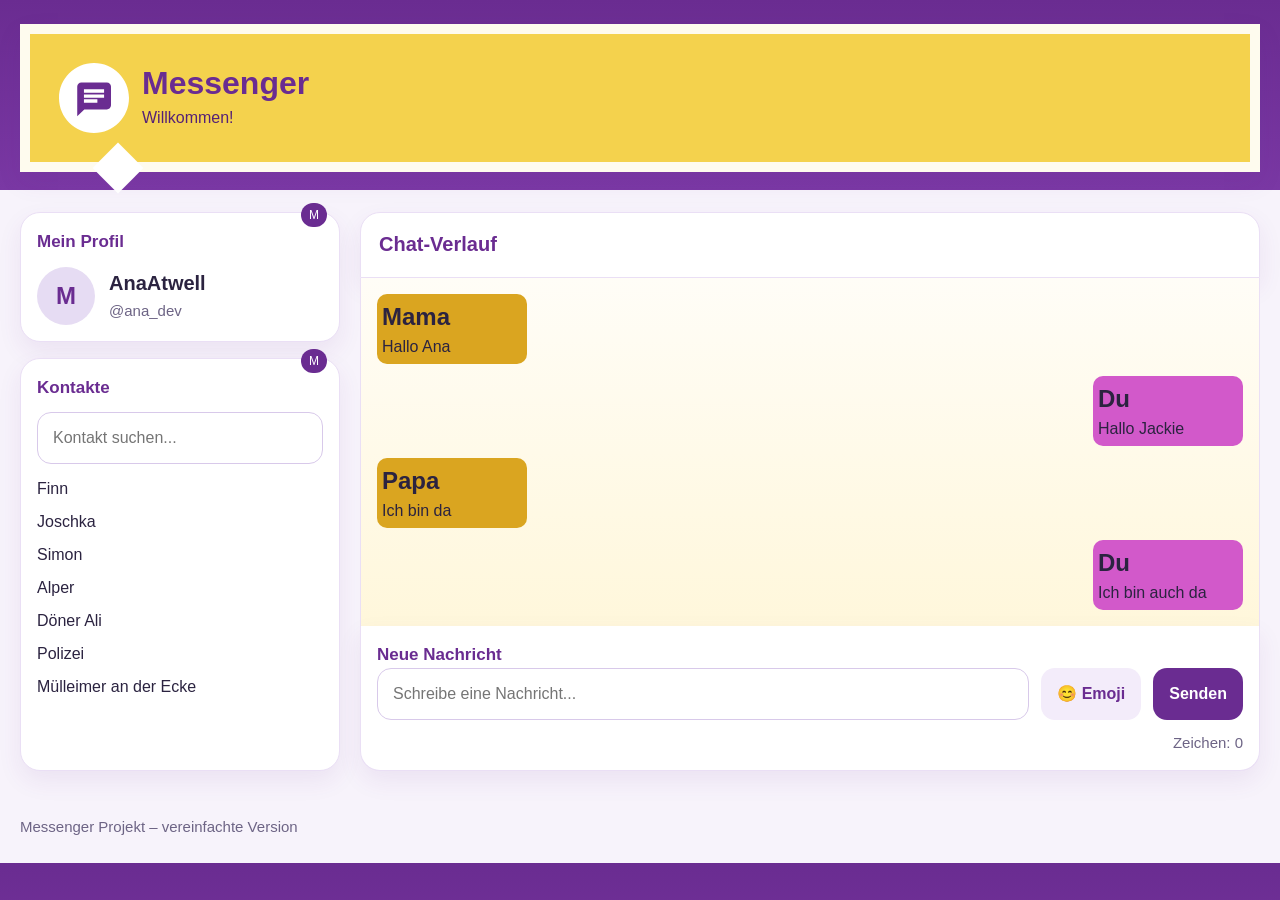
<file: test.html>
<!DOCTYPE html>
<html lang="de">
<head>
  <meta charset="UTF-8" />
  <meta name="viewport" content="width=device-width, initial-scale=1.0" />
  <title>Messenger - Lektion 6</title>

  <link rel="stylesheet" href="test.css" />
</head>
<body>
  <div class="app">

    <!-- =========================================================
         HEADER
    ========================================================= -->
    <header class="app-header">
      <div class="header-banner">
        <div class="brand">
          <div class="brand-logo">

           <img src="./assets/android-messages.svg" alt="">

            </svg>
          </div>

          <div>
            <h1 id="uber">Messenger</h1>
            <p id="user-greeting">
              Willkommen!
            </p>
          </div>
        </div>
      </div>
    </header>

    <!-- =========================================================
         MAIN
    ========================================================= -->
    <div class="layout">

      <!-- SIDEBAR -->
      <aside class="sidebar">

        <section class="card">
          <div class="lesson-badge">M</div>
          <h2 class="section-title">Mein Profil</h2>

          <div class="profile-box">
            <div class="avatar" id="profile-avatar">M</div>

            <div class="profile-info">
              <h2 id="profilename">AnaAtwell</h2>
              <p id="profile-username" class="muted">@ana_dev</p>
            </div>
          </div>
        </section>

        <section class="card">
          <div class="lesson-badge">M</div>
          <h2 class="section-title">Kontakte</h2>

          <div class="contacts-search">
            <input
              type="text"
              id="contact-search"
              class="input"
              placeholder="Kontakt suchen..."
             
            />
          </div>

          <div  class="contacts-list" id="contacts-list">
          
          </div>
        </section>
      </aside>

      <!-- CHAT -->
      <main class="main">
        <section class="chat-topbar">
          <h2>Chat-Verlauf</h2>
        </section>

        <section class="chat-area" id="chat-area">
          <!-- Nachrichten kommen mit JavaScript -->
        </section>

        <section class="message-panel">
          <form id="message-form">
            <label for="message-input" class="section-title">Neue Nachricht</label>

            <div class="form-row">
              <input
                type="text"
                id="message-input"
                class="input message-input"
                placeholder="Schreibe eine Nachricht..."
               
              />

              <button type="button" class="btn" id="toggle-emoji-btn">😊 Emoji</button>
              <button type="submit" class="btn btn-primary" id="sendenbutton">Senden</button>
            </div>

            <div class="emoji-panel" id="emoji-panel"></div>

            <div class="form-info">
              <p class="validation-message" id="validation-message"></p>
              <p>Zeichen: <span id="char-count">0</span></p>
            </div>
          </form>
        </section>
      </main>
    </div>

    <footer class="app-footer">
      Messenger Projekt – vereinfachte Version
    </footer>
  </div>

  <script src="script.js" defer></script>
</body>
</html>
</file>
<file: test.css>
/* =========================================================
       1. BASIS
    ========================================================= */
    * {
      box-sizing: border-box;
      margin: 0;
      padding: 0;
    }

    body {
      font-family: Arial, sans-serif;
      background:
        linear-gradient(180deg, #6a2c91 0%, #7a38a4 22%, #f7f3fb 22%, #f7f3fb 100%);
      color: #2b2340;
      line-height: 1.5;
    }

    button,
    input {
      font: inherit;
    }

    /* =========================================================
       2. LAYOUT
    ========================================================= */
    .app {
      max-width: 1400px;
      margin: 0 auto;
      display: flex;
      flex-direction: column;
    }

    .app-header {
      padding: 24px 20px 16px;
    }

    .header-banner {
      background: #f4d24d;
      border: 10px solid rgba(255, 255, 255, 0.9);
      padding: 32px;
      box-shadow: 0 10px 24px rgba(106, 44, 145, 0.08);
      position: relative;
    }

    .header-banner::after {
      content: "";
      position: absolute;
      left: 70px;
      bottom: -24px;
      width: 36px;
      height: 36px;
      background: white;
      transform: rotate(45deg);
    }

    .brand {
      display: flex;
      align-items: center;
      gap: 16px;
    }

    .brand-logo {
      width: 64px;
      height: 64px;
      border-radius: 50%;
      background: #6a2c91;
      color: white;
      display: flex;
      align-items: center;
      justify-content: center;
      font-size: 29px;
      font-weight: bold;
      flex-shrink: 0;
    }
    .brand-logo > img{
width: 110%;

filter: invert(66%) sepia(5%) saturate(4%) hue-rotate(87deg) brightness(119%) contrast(111110%);

    }



    .brand h1 {
      color: #6a2c91;
      font-size: 32px;
      line-height: 1.1;
      margin-bottom: 4px;
    }

    .brand p {
      color: #552176;
      font-size: 16px;
      max-width: 520px;
    }

    .layout {
      display: flex;
      gap: 20px;
      padding: 24px 20px 32px;
      flex: 1;
      min-height: 0;
      align-items: stretch;
    }

    .sidebar {
      width: 320px;
      display: flex;
      flex-direction: column;
      gap: 16px;
      min-height: 0;
    }

    .main {
      flex: 1;
      display: flex;
      flex-direction: column;
      min-width: 0;
      min-height: 0;
    }

    .app-footer {
      padding: 13px 20px 24px;
      color: #6d6485;
      font-size: 15px;
    }

    /* =========================================================
       3. UI
    ========================================================= */
    .card {
      background: #ffffff;
      border: 1px solid #eadff5;
      border-radius: 20px;
      padding: 16px;
      box-shadow: 0 10px 24px rgba(106, 44, 145, 0.08);
    }

    
    .card {
      position: relative;
    }

    .lesson-badge {
      position: absolute;
      top: -10px;
      right: 12px;
      z-index: 5;
      background: #6a2c91;
      color: #ffffff;
      font-size: 12px;
      padding: 3px 8px;
      border-radius: 999px;
    }
    .section-title {
      font-size: 17px;
      font-weight: 700;
      color: #6a2c91;
      margin-bottom: 12px;
    }

    .muted {
      color: #6d6485;
      font-size: 15px;
    }

    .btn {
      border: none;
      border-radius: 14px;
      padding: 11px 16px;
      cursor: pointer;
      background: #f3ecfa;
      color: #6a2c91;
      font-weight: 600;
      transition: 0.2s ease;
    }

    .btn:hover {
      background: #eadcf7;
    }

    .btn-primary {
      background: #6a2c91;
      color: white;
    }

    .btn-primary:hover {
      background: #552176;
    }

    .input {
      width: 100%;
      border: 1px solid #d8c9ea;
      border-radius: 14px;
      padding: 13px 15px;
      outline: none;
      background: white;
      transition: 0.2s ease;
    }

    .input:focus {
      border-color: #6a2c91;
      box-shadow: 0 0 0 4px rgba(106, 44, 145, 0.12);
    }

    .error {
      border: 2px solid #d64545 !important;
      background: #fff6f6 !important;
    }

    .success {
      border: 2px solid #1b9c5a !important;
      background: #f4fff8 !important;
    }

    /* =========================================================
       4. SIDEBAR
    ========================================================= */
    .profile-box {
      display: flex;
      gap: 14px;
      align-items: center;
    }

    .avatar {
      width: 58px;
      height: 58px;
      border-radius: 50%;
      background: #e6dcf3;
      color: #6a2c91;
      display: flex;
      align-items: center;
      justify-content: center;
      font-size: 24px;
      font-weight: 700;
      flex-shrink: 0;
    }

    .profile-info h2 {
      font-size: 20px;
      margin-bottom: 2px;
    }

    .contacts-search {
      margin-bottom: 13px;
    }

    .contacts-list {
      display: flex;
      flex-direction: column;
      gap: 9px;
      flex: 1;
      min-height: 0;
      overflow-y: auto;
    }

    .sidebar .card:last-child {
      flex: 1;
      display: flex;
      flex-direction: column;
      min-height: 0;
    }

    
    
    .contact-item {
      border: 1px solid #efe6f7;
      border-radius: 14px;
      padding: 13px 14px;
      background: #fcf9ff;
      color: #2b2340;
    }

    .contact-avatar {
      width: 28px;
      height: 28px;
      border-radius: 50%;
      background: #e6dcf3;
      border: 1px solid #d8c9ea;
      vertical-align: middle;
      margin-right: 8px;
      flex-shrink: 0;
    }

    .empty-state {
      padding: 14px;
      border-radius: 14px;
      background: #faf5ff;
      color: #6d6485;
      font-size: 15px;
    }

    .emoji-panel {
      margin-top: 12px;
      display: none;
      flex-wrap: wrap;
      gap: 8px;
    }

    .emoji-panel.show {
      display: flex;
    }

    .emoji-btn {
      border: 1px solid #e6d9f4;
      border-radius: 14px;
      background: white;
      padding: 9px 12px;
      cursor: pointer;
      color: #6a2c91;
      min-width: 46px;
      font-size: 18px;
    }

    .emoji-btn:hover {
      background: #f7f0ff;
    }

    /* =========================================================
       5. CHAT
    ========================================================= */
    .chat-topbar {
      background: #ffffff;
      border: 1px solid #eadff5;
      border-radius: 20px 20px 0 0;
      padding: 16px 18px;
      box-shadow: 0 10px 24px rgba(106, 44, 145, 0.08);
    }

    .chat-topbar h2 {
      color: #6a2c91;
      font-size: 20px;
      margin-bottom: 2px;
    }

    .chat-meta {
      color: #6d6485;
      font-size: 15px;
    }

    .chat-area {
      flex: 1;
      min-height: 0;
      max-height: 560px;
      background: linear-gradient(180deg, #fffdf7 0%, #fff7db 100%);
      border-left: 1px solid #eadff5;
      border-right: 1px solid #eadff5;
      padding: 16px;
      overflow-y: auto;
      display: flex;
      flex-direction: column;
      gap: 12px;
    }

    
    
    .ander-nachrichten {
      align-items: flex-start;

    } 

    .message {
      max-width: 72%;
      background: white;
      border: 1px solid #f0e7f8;
      border-radius: 18px;
      padding: 14px 15px;
      box-shadow: 0 8px 18px rgba(106, 44, 145, 0.05);
      display: flex;
      align-items: flex-start;
      gap: 10px;
    }

    .message.my-message {
      margin-left: auto;
      background: #f4d24d;
      border-color: #ebc735;
    }

    .message-content {
      display: flex;
      flex-direction: column;
      gap: 4px;
      min-width: 0;
    }

    .message-name {
      margin: 0;
      font-size: 18px;
      color: #6a2c91;
      font-weight: 700;
      line-height: 1.2;
      text-decoration: none;
    }

    .message-text {
      margin: 0;
      color: #2b2340;
      line-height: 1.35;
    }

    .message-time {
      margin: 0;
      font-size: 13px;
      color: #6d6485;
      align-self: flex-end;
    }

    .message-avatar {
      width: 30px;
      height: 30px;
      border-radius: 50%;
      border: 1px solid #d8c9ea;
      flex-shrink: 0;
    }

    /* =========================================================
       6. FORM
    ========================================================= */
    .message-panel {
      background: #ffffff;
      border: 1px solid #eadff5;
      border-top: none;
      border-radius: 0 0 20px 20px;
      box-shadow: 0 10px 24px rgba(106, 44, 145, 0.08);
      padding: 16px;
    }

    .form-row {
      display: flex;
      gap: 12px;
      flex-wrap: wrap;
      align-items: stretch;
    }

    .message-input {
      flex: 1;
      min-width: 220px;
    }

    .form-info {
      display: flex;
      justify-content: space-between;
      gap: 16px;
      flex-wrap: wrap;
      color: #6d6485;
      font-size: 15px;
      margin-top: 12px;
    }

    .validation-message {
      min-height: 19px;
    }

    /* =========================================================
       7. RESPONSIVE
    ========================================================= */
    @media (max-width: 960px) {
      .layout {
        flex-direction: column;
      }

      .sidebar {
        width: 100%;
      }

      .chat-area {
        min-height: 320px;
      }

      .message {
        max-width: 88%;
      }
    }

    @media (max-width: 600px) {
      .form-row,
      .form-info,
      .brand {
        flex-direction: column;
        align-items: stretch;
      }

      .message {
        max-width: 100%;
      }

      .brand h1 {
        font-size: 26px;
      }
    }

.msg{
  background-color: goldenrod;
  width:150px ;
  border-radius: 10px ;
  padding: 5px;

  
}

.meineNachrichten{ 
  align-self: flex-end;
   background-color: rgb(210, 89, 202);
  
}
</file>
